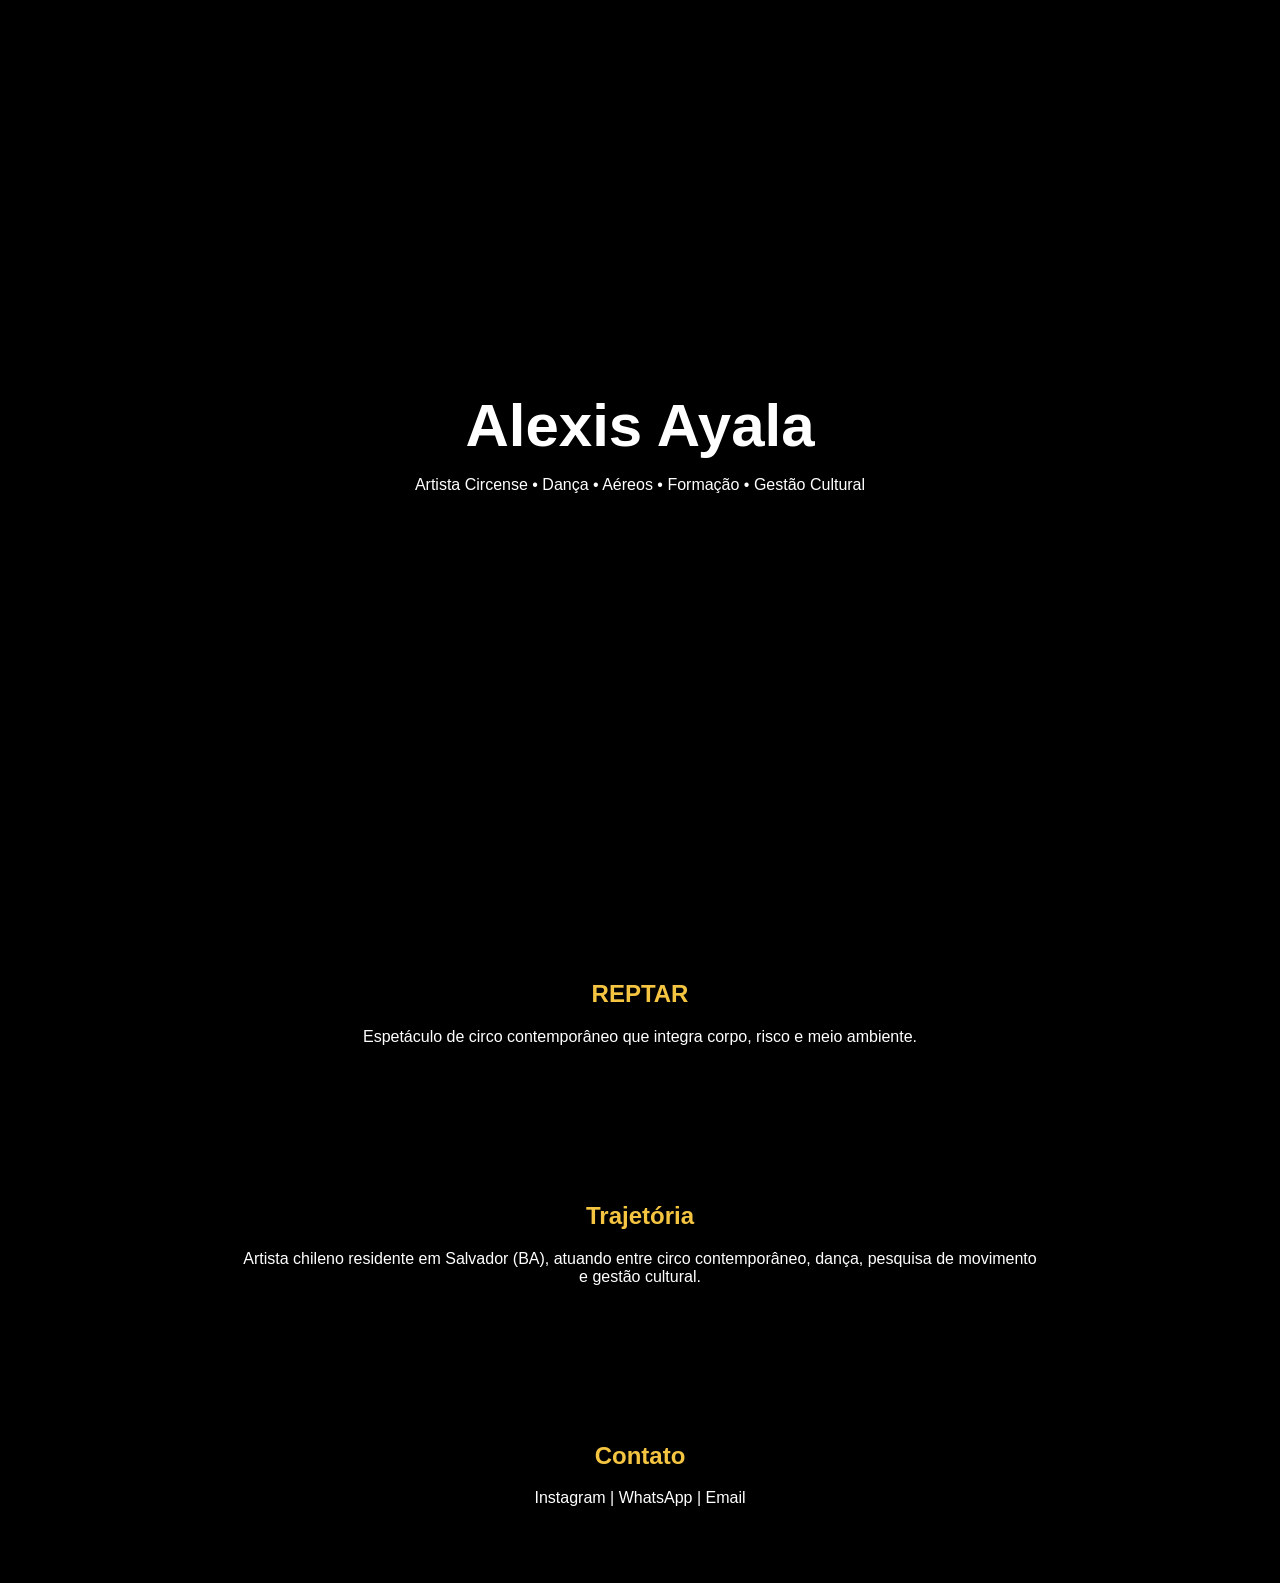
<file: index.html>
<!DOCTYPE html>
<html lang="pt-br">
<head>
  <meta charset="UTF-8">
  <title>Alexis Ayala</title>
  <style>
    body {
      margin: 0;
      font-family: Arial, sans-serif;
      background: black;
      color: white;
    }

    header {
      height: 100vh;
      display: flex;
      flex-direction: column;
      justify-content: center;
      align-items: center;
      text-align: center;
    }

    h1 {
      font-size: 60px;
      margin: 0;
    }

    section {
      padding: 60px 20px;
      max-width: 800px;
      margin: auto;
      text-align: center;
    }

    h2 {
      color: #f5c542;
    }
  </style>
</head>

<body>

<header>
  <h1>Alexis Ayala</h1>
  <p>Artista Circense • Dança • Aéreos • Formação • Gestão Cultural</p>
</header>

<section>
  <h2>REPTAR</h2>
  <p>Espetáculo de circo contemporâneo que integra corpo, risco e meio ambiente.</p>
</section>

<section>
  <h2>Trajetória</h2>
  <p>
    Artista chileno residente em Salvador (BA), atuando entre circo contemporâneo,
    dança, pesquisa de movimento e gestão cultural.
  </p>
</section>

<section>
  <h2>Contato</h2>
  <p>Instagram | WhatsApp | Email</p>
</section>

</body>
</html>
</file>
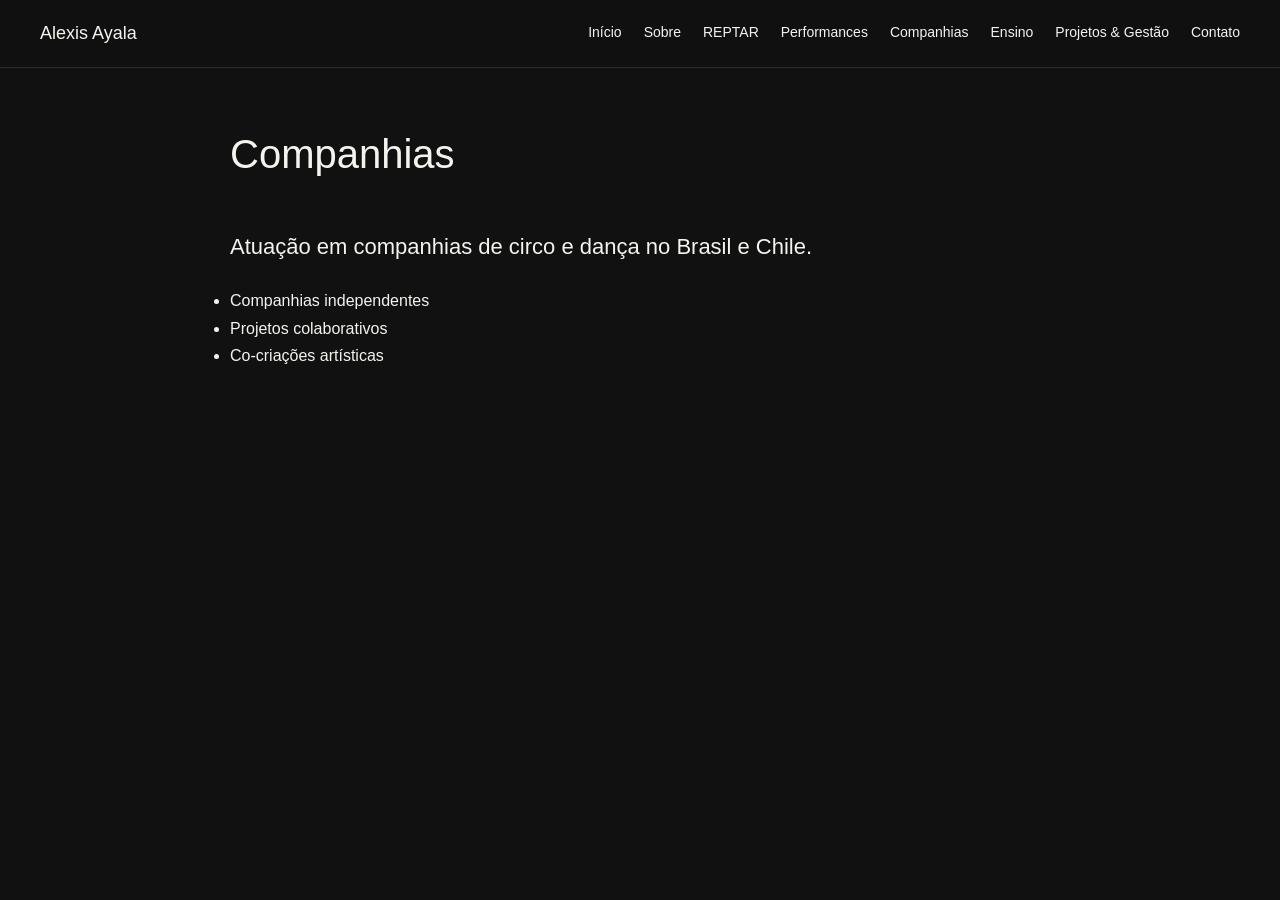
<file: docs/companias.html>
<!DOCTYPE html>
<html lang="pt">
<head>
<meta charset="UTF-8">
<title>Companhias</title>

<link rel="stylesheet" href="css/style.css">
<link rel="stylesheet" href="css/companias.css">
</head>

<body>

<header>
<h1>Alexis Ayala</h1>

<nav>
<a href="index.html">Início</a>
<a href="sobre.html">Sobre</a>
<a href="reptar.html">REPTAR</a>
<a href="performances.html">Performances</a>
<a href="companias.html">Companhias</a>
<a href="ensino.html">Ensino</a>
<a href="projetos.html">Projetos & Gestão</a>
<a href="contato.html">Contato</a>
</nav>
</header>

<section class="page">

<h2>Companhias</h2>

<p class="intro">
Atuação em companhias de circo e dança no Brasil e Chile.
</p>

<ul>
<li>Companhias independentes</li>
<li>Projetos colaborativos</li>
<li>Co-criações artísticas</li>
</ul>

</section>

</body>
</html>
</file>
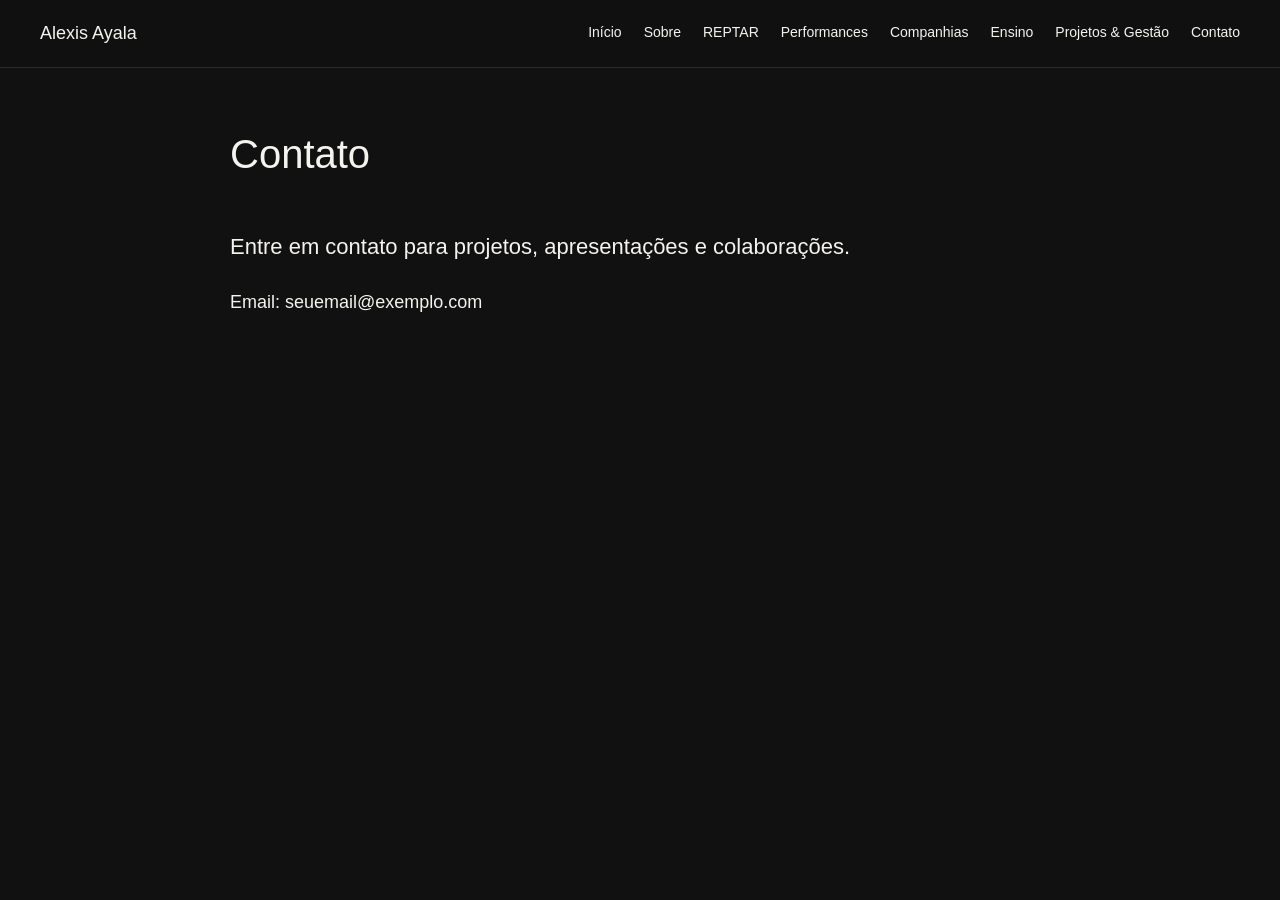
<file: docs/contato.html>
<!DOCTYPE html>
<html lang="pt">
<head>
<meta charset="UTF-8">
<title>Contato</title>

<link rel="stylesheet" href="css/style.css">
<link rel="stylesheet" href="css/contato.css">
</head>

<body>

<header>
<h1>Alexis Ayala</h1>

<nav>
<a href="index.html">Início</a>
<a href="sobre.html">Sobre</a>
<a href="reptar.html">REPTAR</a>
<a href="performances.html">Performances</a>
<a href="companias.html">Companhias</a>
<a href="ensino.html">Ensino</a>
<a href="projetos.html">Projetos & Gestão</a>
<a href="contato.html">Contato</a>
</nav>
</header>

<section class="page">

<h2>Contato</h2>

<p class="intro">
Entre em contato para projetos, apresentações e colaborações.
</p>

<p>
Email: seuemail@exemplo.com
</p>

</section>

</body>
</html>
</file>
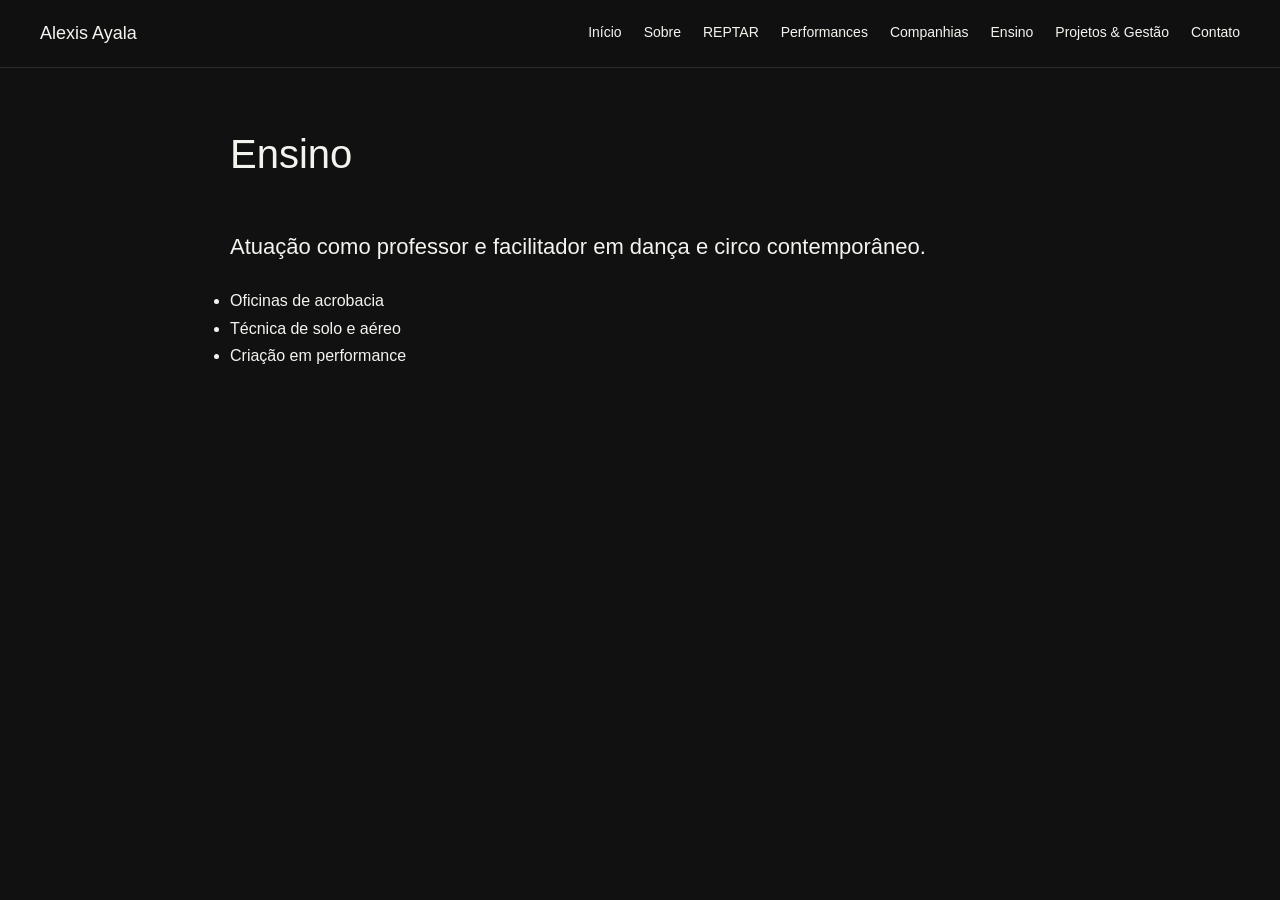
<file: docs/ensino.html>
<!DOCTYPE html>
<html lang="pt">
<head>
<meta charset="UTF-8">
<title>Ensino</title>

<link rel="stylesheet" href="css/style.css">
<link rel="stylesheet" href="css/ensino.css">
</head>

<body>

<header>
<h1>Alexis Ayala</h1>

<nav>
<a href="index.html">Início</a>
<a href="sobre.html">Sobre</a>
<a href="reptar.html">REPTAR</a>
<a href="performances.html">Performances</a>
<a href="companias.html">Companhias</a>
<a href="ensino.html">Ensino</a>
<a href="projetos.html">Projetos & Gestão</a>
<a href="contato.html">Contato</a>
</nav>
</header>

<section class="page">

<h2>Ensino</h2>

<p class="intro">
Atuação como professor e facilitador em dança e circo contemporâneo.
</p>

<ul>
<li>Oficinas de acrobacia</li>
<li>Técnica de solo e aéreo</li>
<li>Criação em performance</li>
</ul>

</section>

</body>
</html>
</file>
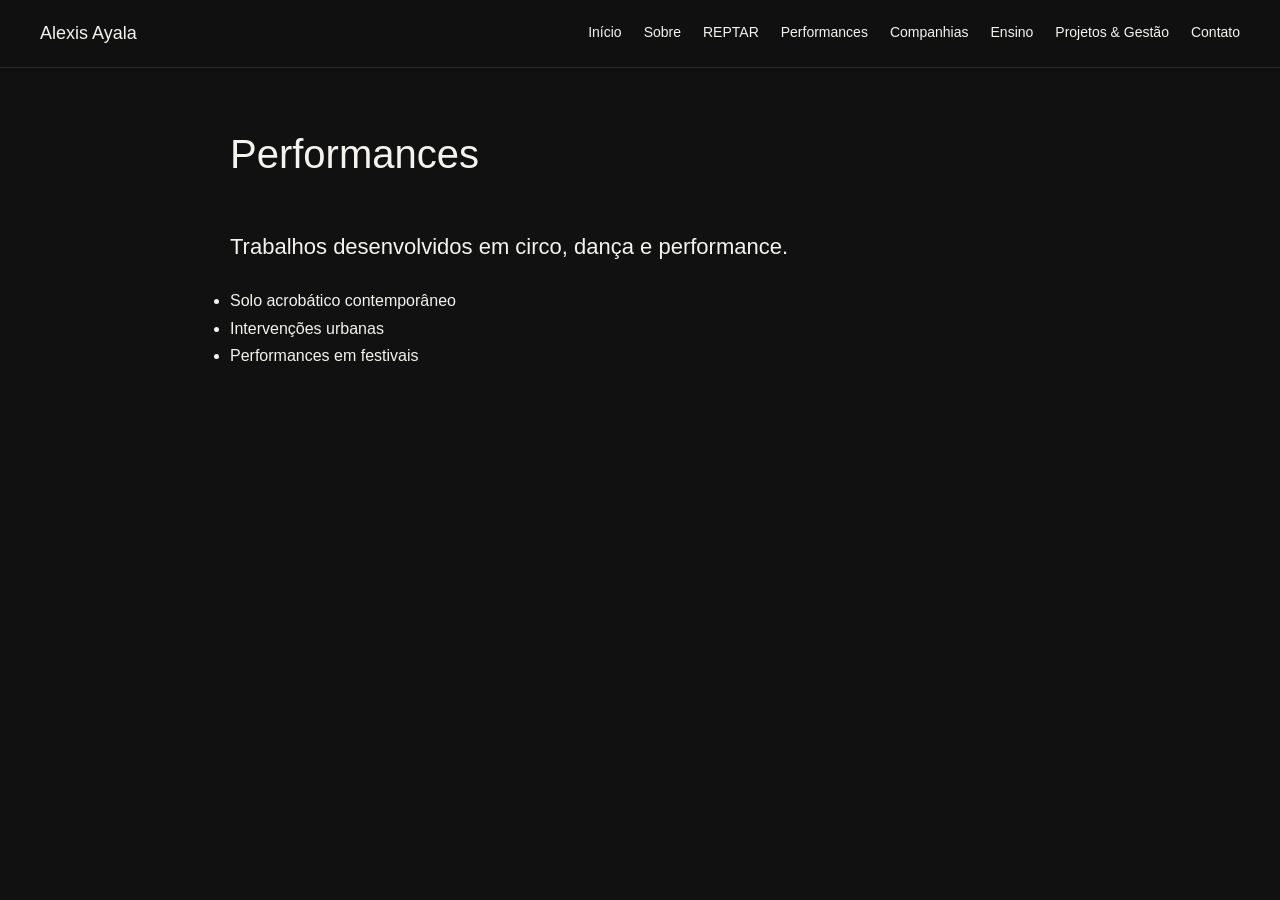
<file: docs/performances.html>
<!DOCTYPE html>
<html lang="pt">
<head>
<meta charset="UTF-8">
<title>Performances</title>

<link rel="stylesheet" href="css/style.css">
<link rel="stylesheet" href="css/performances.css">
</head>

<body>

<header>
<h1>Alexis Ayala</h1>

<nav>
<a href="index.html">Início</a>
<a href="sobre.html">Sobre</a>
<a href="reptar.html">REPTAR</a>
<a href="performances.html">Performances</a>
<a href="companias.html">Companhias</a>
<a href="ensino.html">Ensino</a>
<a href="projetos.html">Projetos & Gestão</a>
<a href="contato.html">Contato</a>
</nav>
</header>

<section class="page">

<h2>Performances</h2>

<p class="intro">
Trabalhos desenvolvidos em circo, dança e performance.
</p>

<ul>
<li>Solo acrobático contemporâneo</li>
<li>Intervenções urbanas</li>
<li>Performances em festivais</li>
</ul>

</section>

</body>
</html>
</file>
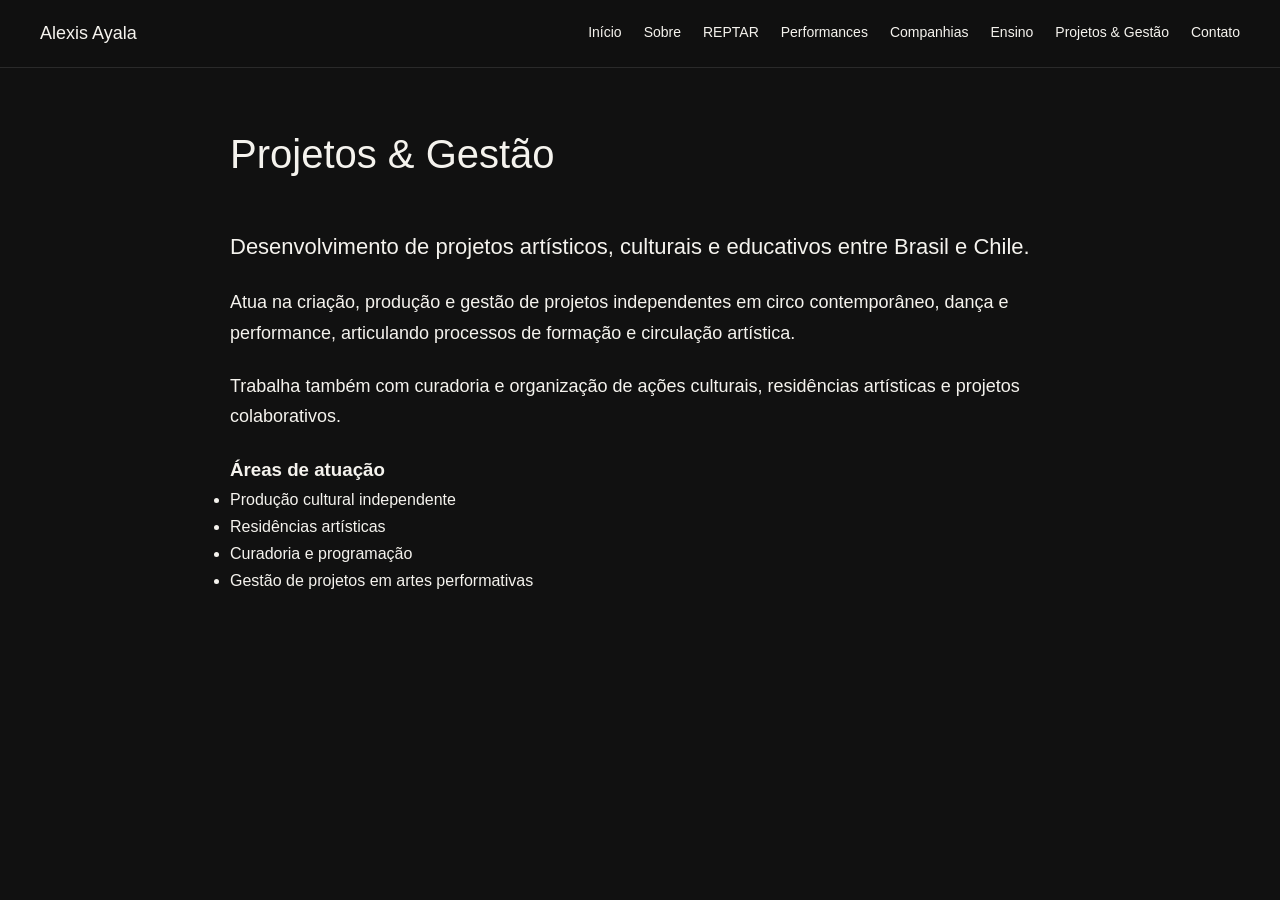
<file: docs/projetos.html>
<!DOCTYPE html>
<html lang="pt">
<head>
<meta charset="UTF-8">
<title>Projetos & Gestão - Alexis Ayala</title>

<link rel="stylesheet" href="css/style.css">
<link rel="stylesheet" href="css/projetos.css">
</head>

<body>

<header>
  <h1>Alexis Ayala</h1>

  <nav>
    <a href="index.html">Início</a>
    <a href="sobre.html">Sobre</a>
    <a href="reptar.html">REPTAR</a>
    <a href="performances.html">Performances</a>
    <a href="companias.html">Companhias</a>
    <a href="ensino.html">Ensino</a>
    <a href="projetos.html">Projetos & Gestão</a>
    <a href="contato.html">Contato</a>
  </nav>
</header>

<section class="page">

  <h2>Projetos & Gestão</h2>

  <p class="intro">
    Desenvolvimento de projetos artísticos, culturais e educativos entre Brasil e Chile.
  </p>

  <p>
    Atua na criação, produção e gestão de projetos independentes em circo contemporâneo,
    dança e performance, articulando processos de formação e circulação artística.
  </p>

  <p>
    Trabalha também com curadoria e organização de ações culturais, residências artísticas
    e projetos colaborativos.
  </p>

  <h3>Áreas de atuação</h3>

  <ul>
    <li>Produção cultural independente</li>
    <li>Residências artísticas</li>
    <li>Curadoria e programação</li>
    <li>Gestão de projetos em artes performativas</li>
  </ul>

</section>

</body>
</html>
</file>
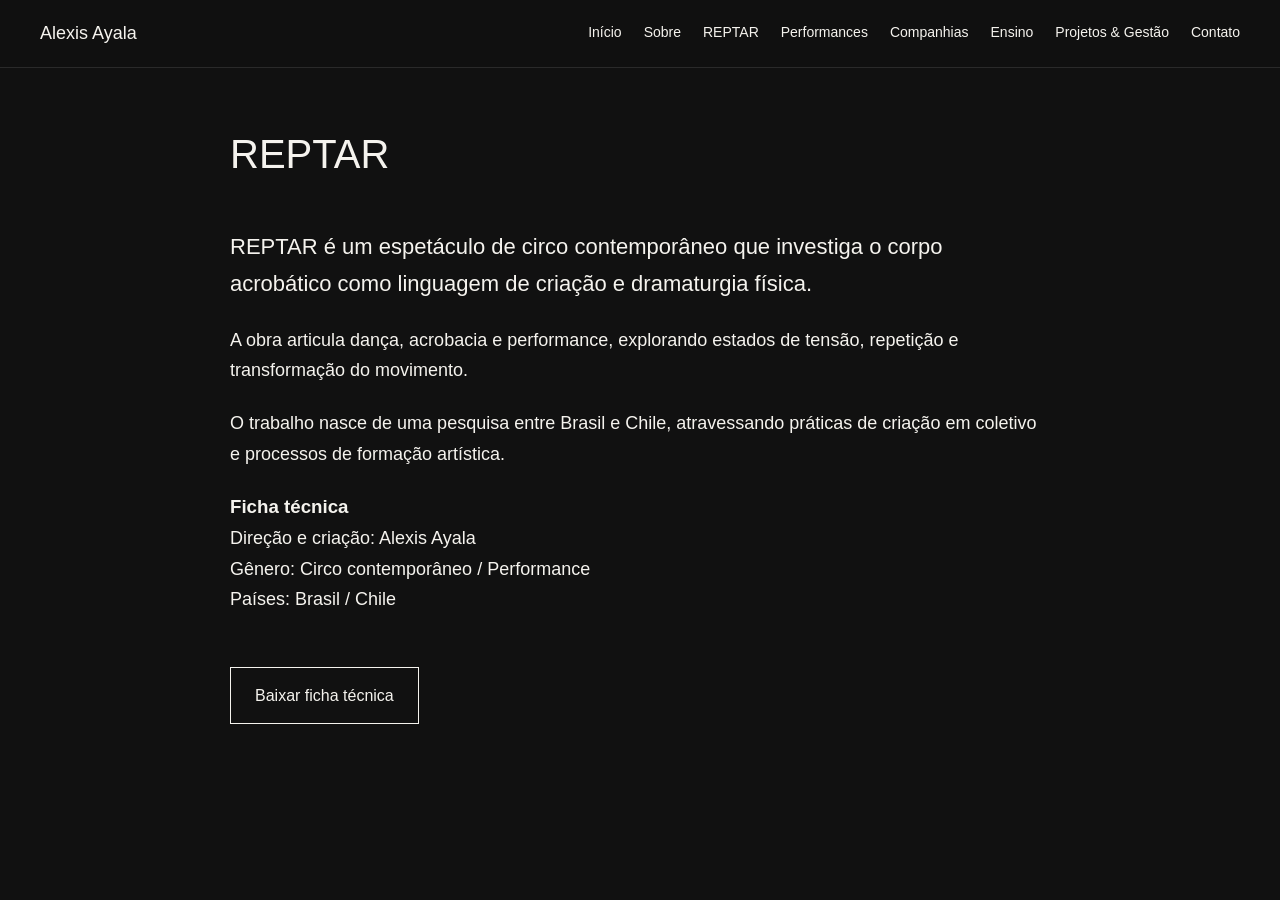
<file: docs/reptar.html>
<!DOCTYPE html>
<html lang="pt">
<head>
<meta charset="UTF-8">
<title>REPTAR - Alexis Ayala</title>

<link rel="stylesheet" href="css/style.css">
<link rel="stylesheet" href="css/reptar.css">
</head>

<body>

<header>
  <h1>Alexis Ayala</h1>

  <nav>
    <a href="index.html">Início</a>
    <a href="sobre.html">Sobre</a>
    <a href="reptar.html">REPTAR</a>
    <a href="performances.html">Performances</a>
    <a href="companias.html">Companhias</a>
    <a href="ensino.html">Ensino</a>
    <a href="projetos.html">Projetos & Gestão</a>
    <a href="contato.html">Contato</a>
  </nav>
</header>

<section class="page">

  <h2>REPTAR</h2>

  <p class="intro">
    REPTAR é um espetáculo de circo contemporâneo que investiga o corpo acrobático
    como linguagem de criação e dramaturgia física.
  </p>

  <p>
    A obra articula dança, acrobacia e performance, explorando estados de tensão,
    repetição e transformação do movimento.
  </p>

  <p>
    O trabalho nasce de uma pesquisa entre Brasil e Chile, atravessando práticas
    de criação em coletivo e processos de formação artística.
  </p>

  <h3>Ficha técnica</h3>

  <p>
    Direção e criação: Alexis Ayala<br>
    Gênero: Circo contemporâneo / Performance<br>
    Países: Brasil / Chile
  </p>

  <a class="button" href="pdf/reptar_ficha_tecnica.pdf">
    Baixar ficha técnica
  </a>

</section>

</body>
</html>
</file>
<file: docs/css/style.css>
/* RESET */
* {
   margin: 0;
   padding: 0;
   box-sizing: border-box;
}

body {
   background-color: #111;
   color: #f5f3ee;
   font-family: Arial, Helvetica, sans-serif;
   line-height: 1.7;
}

/* HEADER */
header {
   position: fixed;
   top: 0;
   left: 0;
   width: 100%;
   background: rgba(17,17,17,0.95);

   display: flex;
   justify-content: space-between;
   align-items: center;

   padding: 18px 40px;

   border-bottom: 1px solid #2a2a2a;

   z-index: 1000;
}

header h1 {
   font-size: 18px;
   font-weight: 400;
}

nav {
   display: flex;
   gap: 22px;
}

nav a {
   color: #f5f3ee;
   text-decoration: none;
   font-size: 14px;
}

/* PÁGINAS INTERNAS */
.page {
   max-width: 900px;
   margin: auto;
   padding: 120px 40px 80px;
}

h2 {
   font-size: 40px;
   font-weight: 300;
   margin-bottom: 40px;
}

p {
   font-size: 18px;
   margin-bottom: 22px;
}

.intro {
   font-size: 22px;
}

/* BOTÃO */
.button {
   display: inline-block;
   margin-top: 30px;
   padding: 14px 24px;
   border: 1px solid #f5f3ee;
   color: #f5f3ee;
   text-decoration: none;
}

/* RESPONSIVO */
@media (max-width: 900px) {

header {
   flex-direction: column;
   gap: 15px;
}

.page {
   padding-top: 170px;
   padding-left: 25px;
   padding-right: 25px;
}

h2 {
   font-size: 32px;
}

p {
   font-size: 16px;
}

}
</file>
<file: docs/css/companias.css>

</file>
<file: docs/css/contato.css>

</file>
<file: docs/css/ensino.css>

</file>
<file: docs/css/performances.css>

</file>
<file: docs/css/projetos.css>

</file>
<file: docs/css/reptar.css>

</file>
